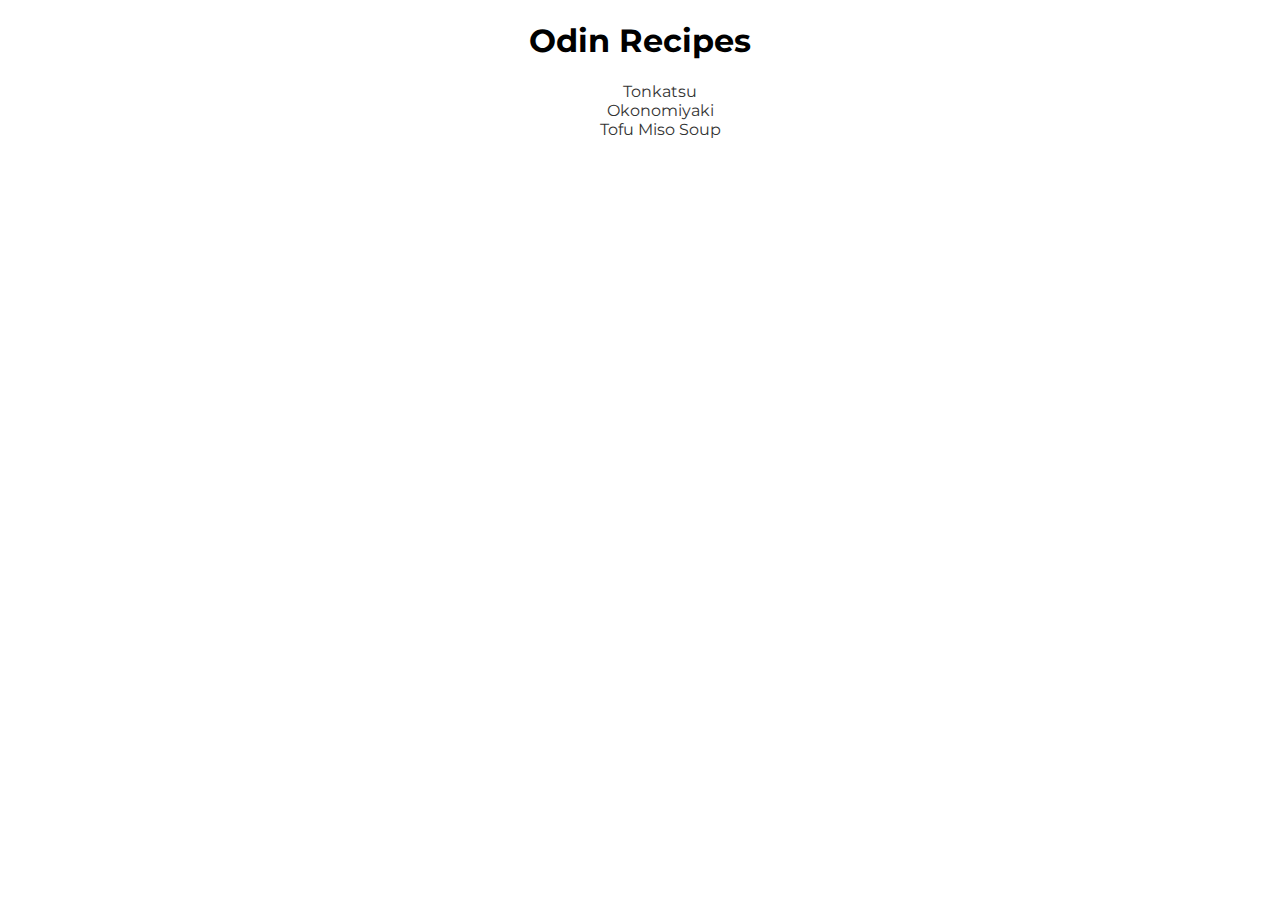
<file: index.html>
<!DOCTYPE html>
<html lang="en">
<head>
    <meta charset="UTF-8">
    <meta name="viewport" content="width=device-width, initial-scale=1.0">
    <link rel="stylesheet" href="style.css">
    <link rel="preconnect" href="https://fonts.googleapis.com">
    <link rel="preconnect" href="https://fonts.gstatic.com" crossorigin>
    <link href="https://fonts.googleapis.com/css2?family=Montserrat:ital,wght@0,400;0,500;0,700;1,400;1,500;1,700&family=Open+Sans:ital,wght@0,500;0,700;1,500&display=swap" rel="stylesheet">
    <title>Odin Recipes</title>
</head>
<body>
    <h1>Odin Recipes</h1>
    <ul id="recipe-list">
        <li><a href="recipes/tonkatsu.html">Tonkatsu</a></li>
        <li><a href="recipes/okonomiyaki.html">Okonomiyaki</a></li>
        <li><a href="recipes/misosoup.html">Tofu Miso Soup</a></li>
    </ul>
</body>
</html>
</file>
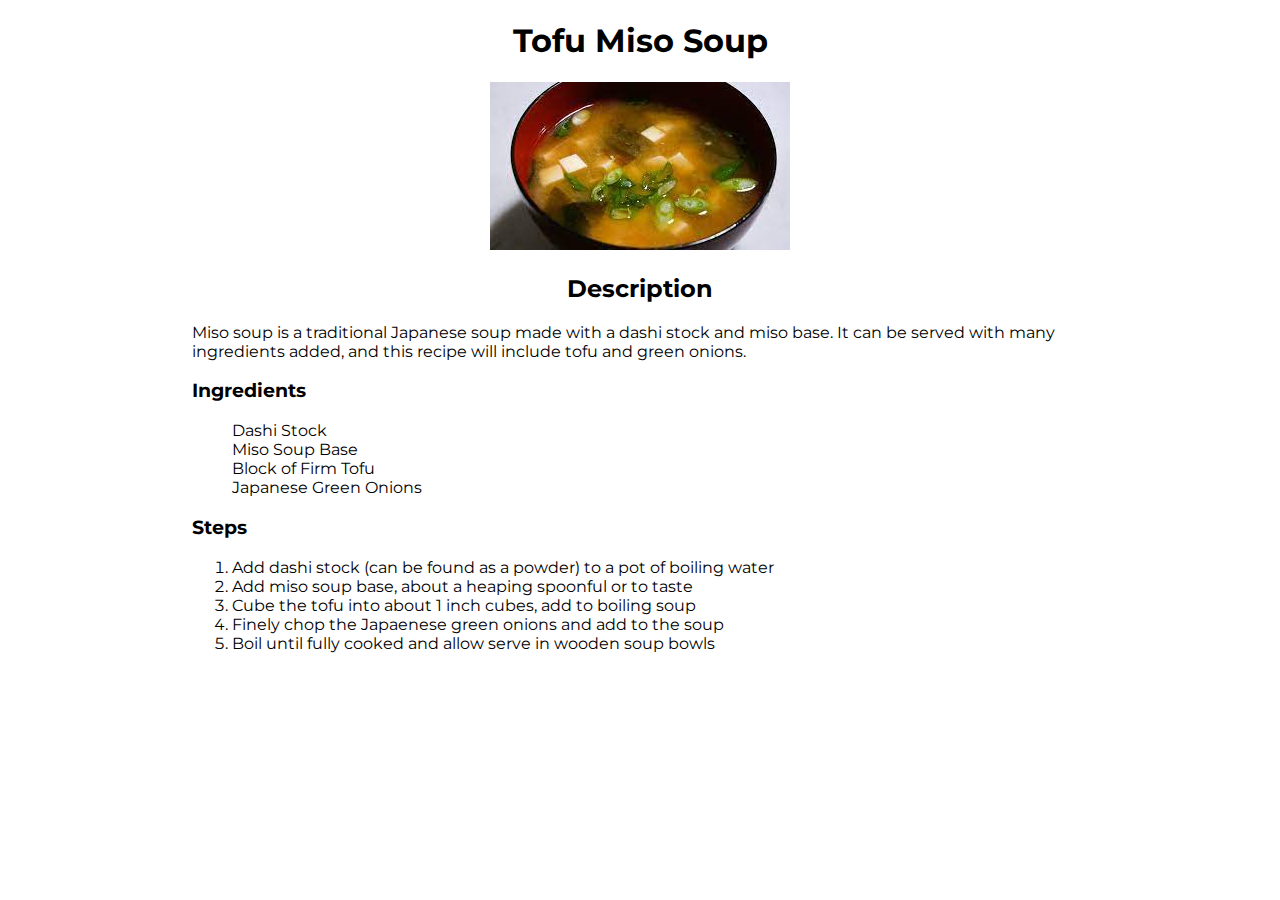
<file: recipes/misosoup.html>
<!DOCTYPE html>
<html lang="en">
<head>
    <meta charset="UTF-8">
    <meta name="viewport" content="width=device-width, initial-scale=1.0">
    <link rel="stylesheet" href="../style.css">
    <link rel="preconnect" href="https://fonts.googleapis.com">
    <link rel="preconnect" href="https://fonts.gstatic.com" crossorigin>
    <link href="https://fonts.googleapis.com/css2?family=Montserrat:ital,wght@0,400;0,500;0,700;1,400;1,500;1,700&family=Open+Sans:ital,wght@0,500;0,700;1,500&display=swap" rel="stylesheet">
    <title>Tofu Miso Soup</title>
</head>
<body>
    <h1>Tofu Miso Soup</h1>
    <img src="../images/tofumiso.jpeg" alt="Image of a pork cutlet dish">
    <h2>Description</h2>
    <div class="description">
        <p>Miso soup is a traditional Japanese soup made with a dashi stock and miso base. It can be served with many ingredients added, and this recipe will include tofu and green onions.</p>
    </div>
    <div>
        <h3>Ingredients</h3>
        <ul>
            <li>Dashi Stock</li>
            <li>Miso Soup Base</li>
            <li>Block of Firm Tofu</li>
            <li>Japanese Green Onions</li>
        </ul>
    </div>
    <div>
        <h3>Steps</h3>
        <ol>
            <li>Add dashi stock (can be found as a powder) to a pot of boiling water</li>
            <li>Add miso soup base, about a heaping spoonful or to taste</li>
            <li>Cube the tofu into about 1 inch cubes, add to boiling soup</li>
            <li>Finely chop the Japaenese green onions and add to the soup</li>
            <li>Boil until fully cooked and allow serve in wooden soup bowls</li>
        </ol>
    </div>
</body>
</html>
</file>
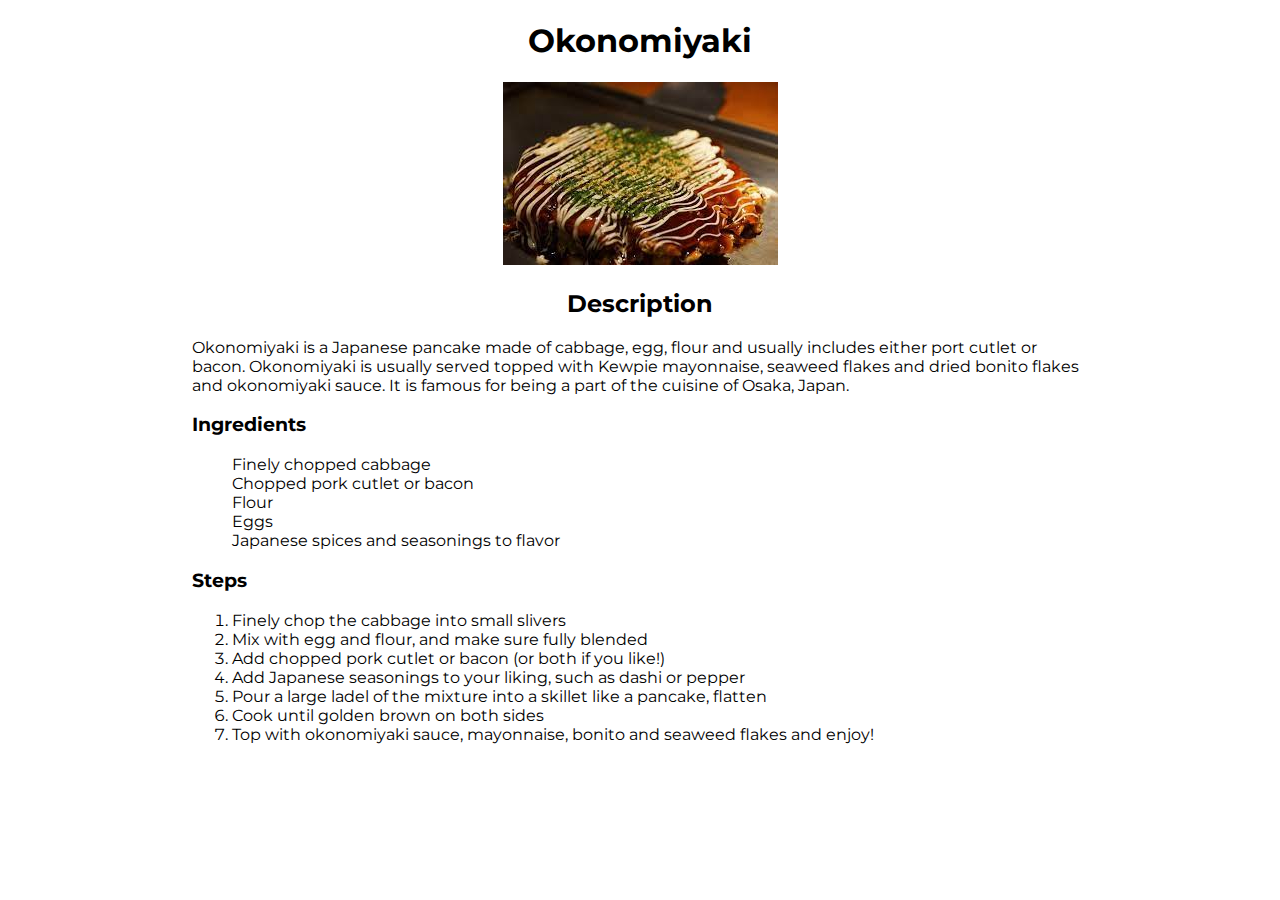
<file: recipes/okonomiyaki.html>
<!DOCTYPE html>
<html lang="en">
<head>
    <meta charset="UTF-8">
    <meta name="viewport" content="width=device-width, initial-scale=1.0">
    <link rel="stylesheet" href="../style.css">
    <link rel="preconnect" href="https://fonts.googleapis.com">
    <link rel="preconnect" href="https://fonts.gstatic.com" crossorigin>
    <link href="https://fonts.googleapis.com/css2?family=Montserrat:ital,wght@0,400;0,500;0,700;1,400;1,500;1,700&family=Open+Sans:ital,wght@0,500;0,700;1,500&display=swap" rel="stylesheet">
    <title>Okonomiyaki</title>
</head>
<body>
    <h1>Okonomiyaki</h1>
    <img src="../images/okonomiyaki.jpeg" alt="Image of a pork cutlet dish">
    <h2>Description</h2>
    <div class="description">
        <p>Okonomiyaki is a Japanese pancake made of cabbage, egg, flour and usually includes either port cutlet or bacon. Okonomiyaki is usually served topped with Kewpie mayonnaise, seaweed flakes and dried bonito flakes and okonomiyaki sauce. It is famous for being a part of the cuisine of Osaka, Japan.</p>
    </div>
    <div>
        <h3>Ingredients</h3>
        <ul>
            <li>Finely chopped cabbage</li>
            <li>Chopped pork cutlet or bacon</li>
            <li>Flour</li>
            <li>Eggs</li>
            <li>Japanese spices and seasonings to flavor</li>
        </ul>
    </div>
    <div>
        <h3>Steps</h3>
        <ol>
            <li>Finely chop the cabbage into small slivers</li>
            <li>Mix with egg and flour, and make sure fully blended</li>
            <li>Add chopped pork cutlet or bacon (or both if you like!)</li>
            <li>Add Japanese seasonings to your liking, such as dashi or pepper</li>
            <li>Pour a large ladel of the mixture into a skillet like a pancake, flatten</li>
            <li>Cook until golden brown on both sides</li>
            <li>Top with okonomiyaki sauce, mayonnaise, bonito and seaweed flakes and enjoy!</li>
        </ol>
    </div>
</body>
</html>
</file>
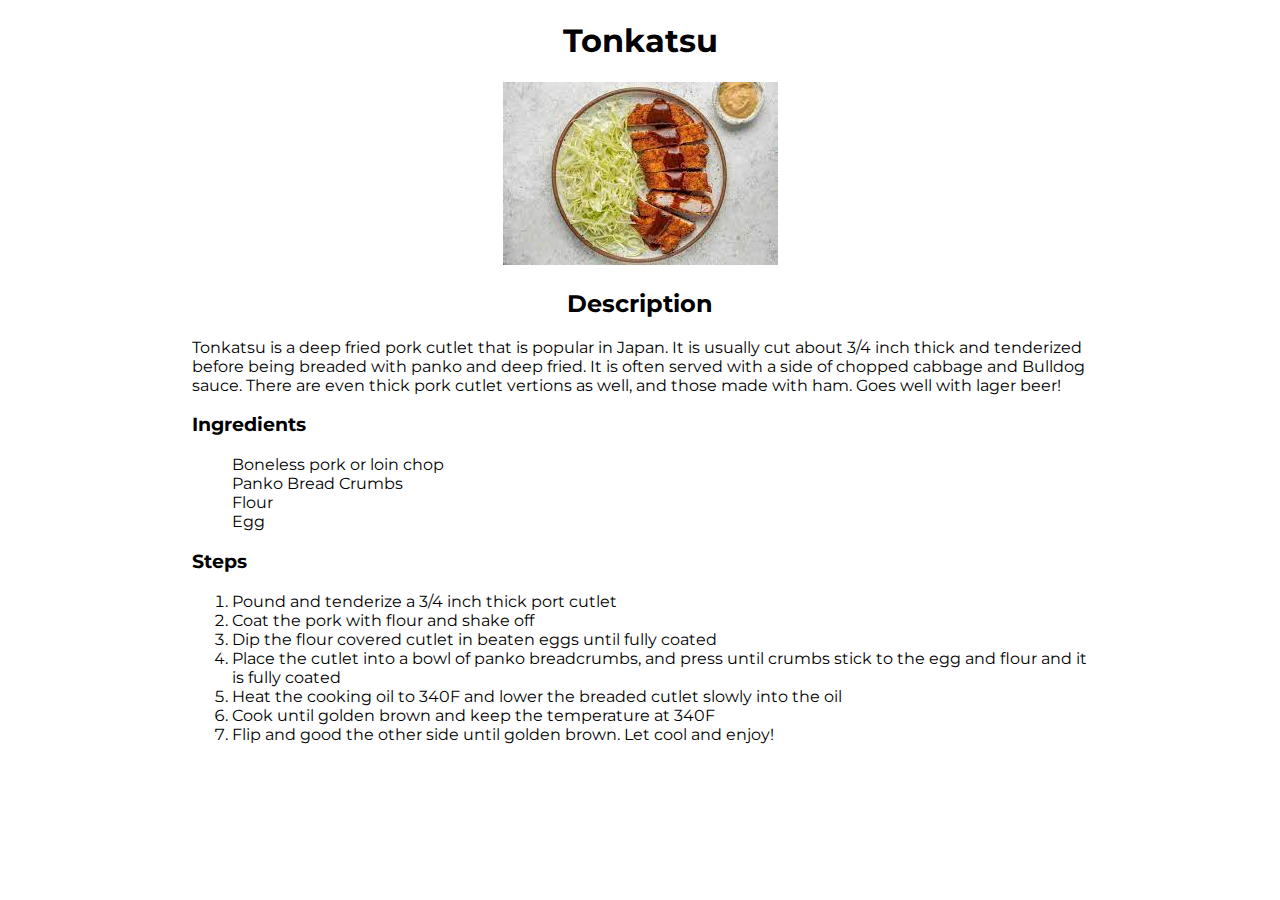
<file: recipes/tonkatsu.html>
<!DOCTYPE html>
<html lang="en">
<head>
    <meta charset="UTF-8">
    <meta name="viewport" content="width=device-width, initial-scale=1.0">
    <link rel="stylesheet" href="../style.css">
    <link rel="preconnect" href="https://fonts.googleapis.com">
    <link rel="preconnect" href="https://fonts.gstatic.com" crossorigin>
    <link href="https://fonts.googleapis.com/css2?family=Montserrat:ital,wght@0,400;0,500;0,700;1,400;1,500;1,700&family=Open+Sans:ital,wght@0,500;0,700;1,500&display=swap" rel="stylesheet">
    <title>Tonkatsu</title>
</head>
<body>
    <h1>Tonkatsu</h1>
    <img src="../images/tonkatsu.jpeg" alt="Image of a pork cutlet dish">
    <h2>Description</h2>
    <div class="description">
        <p>Tonkatsu is a deep fried pork cutlet that is popular in Japan. It is usually cut about 3/4 inch thick and tenderized before being breaded with panko and deep fried. It is often served with a side of chopped cabbage and Bulldog sauce. There are even thick pork cutlet vertions as well, and those made with ham. Goes well with lager beer!</p>
    </div>
    <div>
        <h3>Ingredients</h3>
        <ul>
            <li>Boneless pork or loin chop</li>
            <li>Panko Bread Crumbs</li>
            <li>Flour</li>
            <li>Egg</li>
        </ul>
    </div>
    <div>
        <h3>Steps</h3>
        <ol>
            <li>Pound and tenderize a 3/4 inch thick port cutlet</li>
            <li>Coat the pork with flour and shake off</li>
            <li>Dip the flour covered cutlet in beaten eggs until fully coated</li>
            <li>Place the cutlet into a bowl of panko breadcrumbs, and press until crumbs stick to the egg and flour and it is fully coated</li>
            <li>Heat the cooking oil to 340F and lower the breaded cutlet slowly into the oil</li>
            <li>Cook until golden brown and keep the temperature at 340F</li>
            <li>Flip and good the other side until golden brown. Let cool and enjoy!</li>
        </ol>
    </div>
</body>
</html>
</file>
<file: style.css>
body {
    font-family: 'Montserrat', sans-serif;
    margin: 0 auto;
    width: 70%;
    text-align: center;
}

h3 {
    text-align: left;
}

a {
    text-decoration: none;
    color: #333;
}

ul {
    list-style-type: none;
    text-align: left;
}

ol {
    text-align: left;
}

#recipe-list {
    text-align: center;
}

.description {
    text-align: left;
}
</file>
